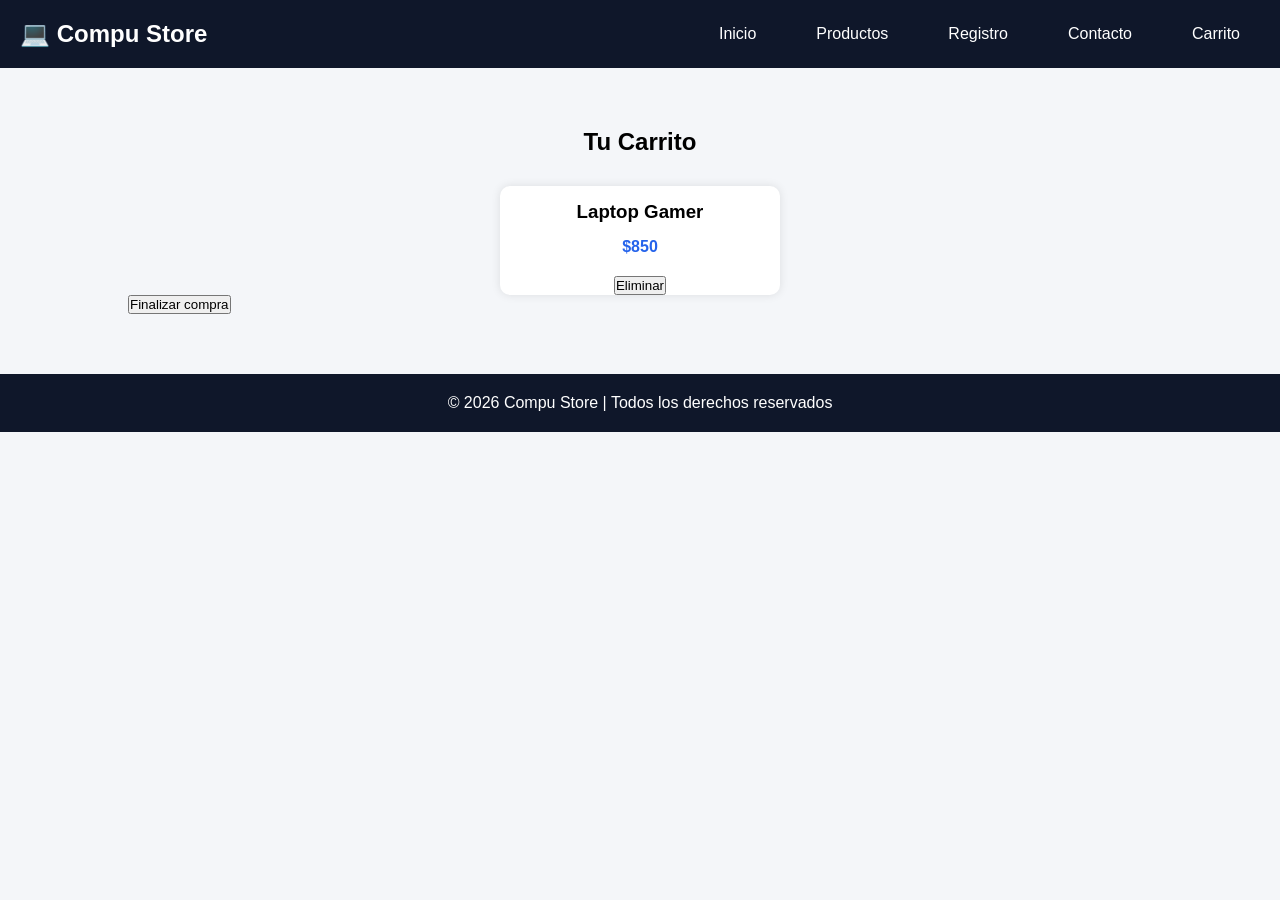
<file: Carrito.html>
<!DOCTYPE html>
<html lang="es">
<head>
  <meta charset="UTF-8">
  <meta name="viewport" content="width=device-width, initial-scale=1.0">
  <title>Compu Store - Carrito</title>
  <link rel="stylesheet" href="css/style.css">
</head>
<body>

<header>
  <nav>
    <h1>💻 Compu Store</h1>
    <ul>
      <li><a href="index.html">Inicio</a></li>
      <li><a href="productos.html">Productos</a></li>
      <li><a href="registro.html">Registro</a></li>
      <li><a href="contactos.html">Contacto</a></li>
      <li><a href="carrito.html" class="active">Carrito</a></li>
    </ul>
  </nav>
</header>

<section class="productos">
  <h2><!-- 🛒  -->Tu Carrito</h2>
  <div class="contenedor-productos">
    <!-- Aquí se mostrarán los productos agregados -->
    <div class="card">
      <h3>Laptop Gamer</h3>
      <p>$850</p>
      <button>Eliminar</button>
    </div>
  </div>
  <button>Finalizar compra</button>
</section>

<footer>
  <p>© 2026 Compu Store | Todos los derechos reservados</p>
</footer>

</body>
</html>
</file>
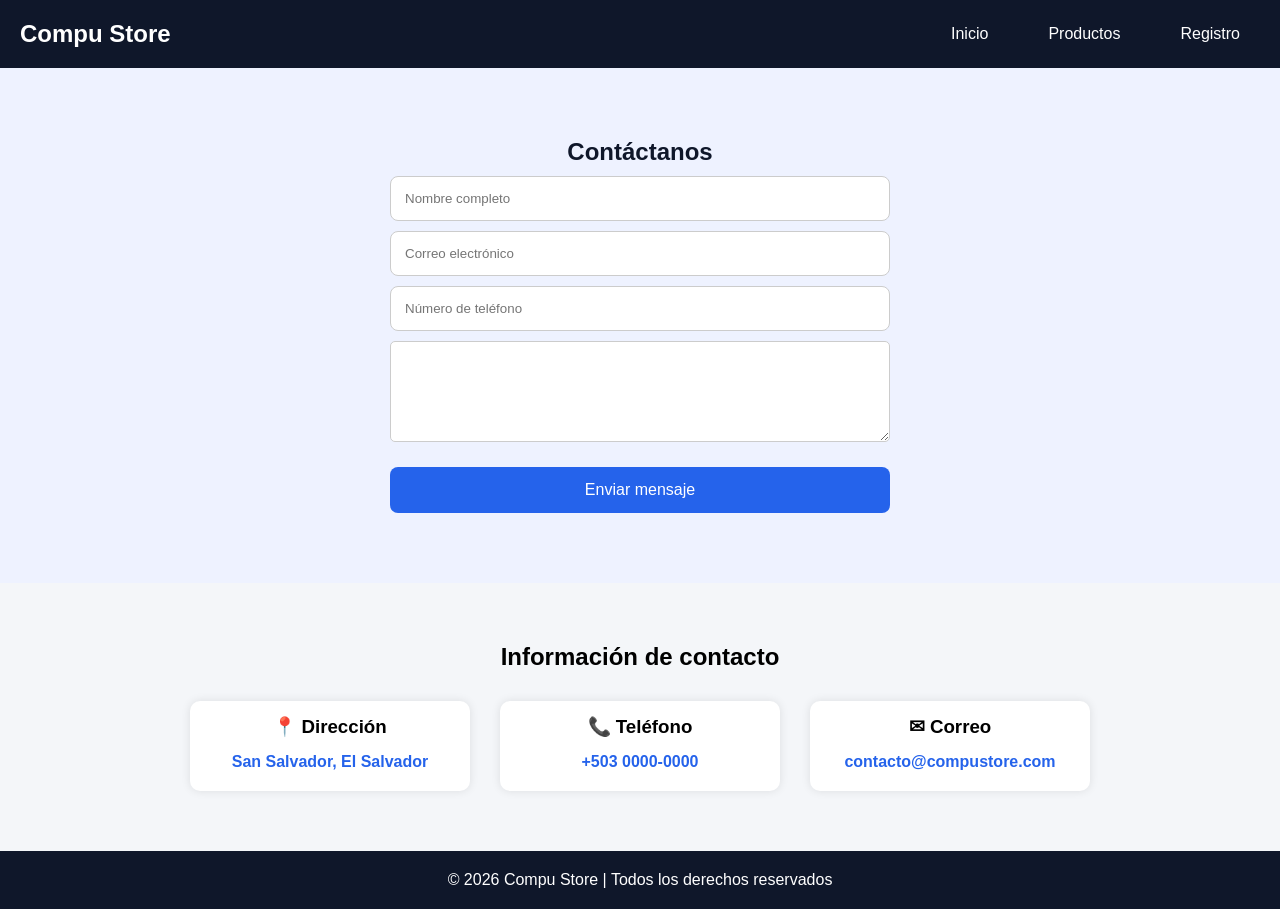
<file: contactos.html>
<!DOCTYPE html>
<html lang="es">

<head>
    <meta charset="UTF-8">
    <meta name="viewport" content="width=device-width, initial-scale=1.0">

    <!-- Usa tu mismo CSS -->
    <link rel="stylesheet" href="css/style.css">

    <title>Compu Store - Contactos</title>
</head>

<body>

<header>

    <nav>

        <h1>Compu Store</h1>

        <ul>
            <li><a href="index.html">Inicio</a></li>
            <li><a href="productos.html">Productos</a></li>
            <li><a href="registro.html" class="active">Registro</a></li>
        </ul>

    </nav>

</header>

<section class="registro">

    <h2>Contáctanos</h2>

    <form>

        <input 
        type="text" 
        placeholder="Nombre completo">

        <input 
        type="email" 
        placeholder="Correo electrónico">

        <input 
        type="text" 
        placeholder="Número de teléfono">

        <textarea 
        placeholder="Escribe tu mensaje"
        rows="5"
        style="padding:12px;border-radius:5px;border:1px solid #ccc;">
        </textarea>

        <button type="submit">
            Enviar mensaje
        </button>

    </form>

</section>

<section class="productos">

<h2>Información de contacto</h2>

<div class="contenedor-productos">


    <div class="card">

        <h3>📍 Dirección</h3>

        <p>
            San Salvador, El Salvador
        </p>

    </div>


    <div class="card">

        <h3>📞 Teléfono</h3>

        <p>
            +503 0000-0000
        </p>

    </div>

    <div class="card">

        <h3>✉ Correo</h3>

        <p>
            contacto@compustore.com
        </p>

    </div>


</div>

</section>

<footer>

<p>
© 2026 Compu Store | Todos los derechos reservados
</p>

</footer>

</body>

</html>
</file>
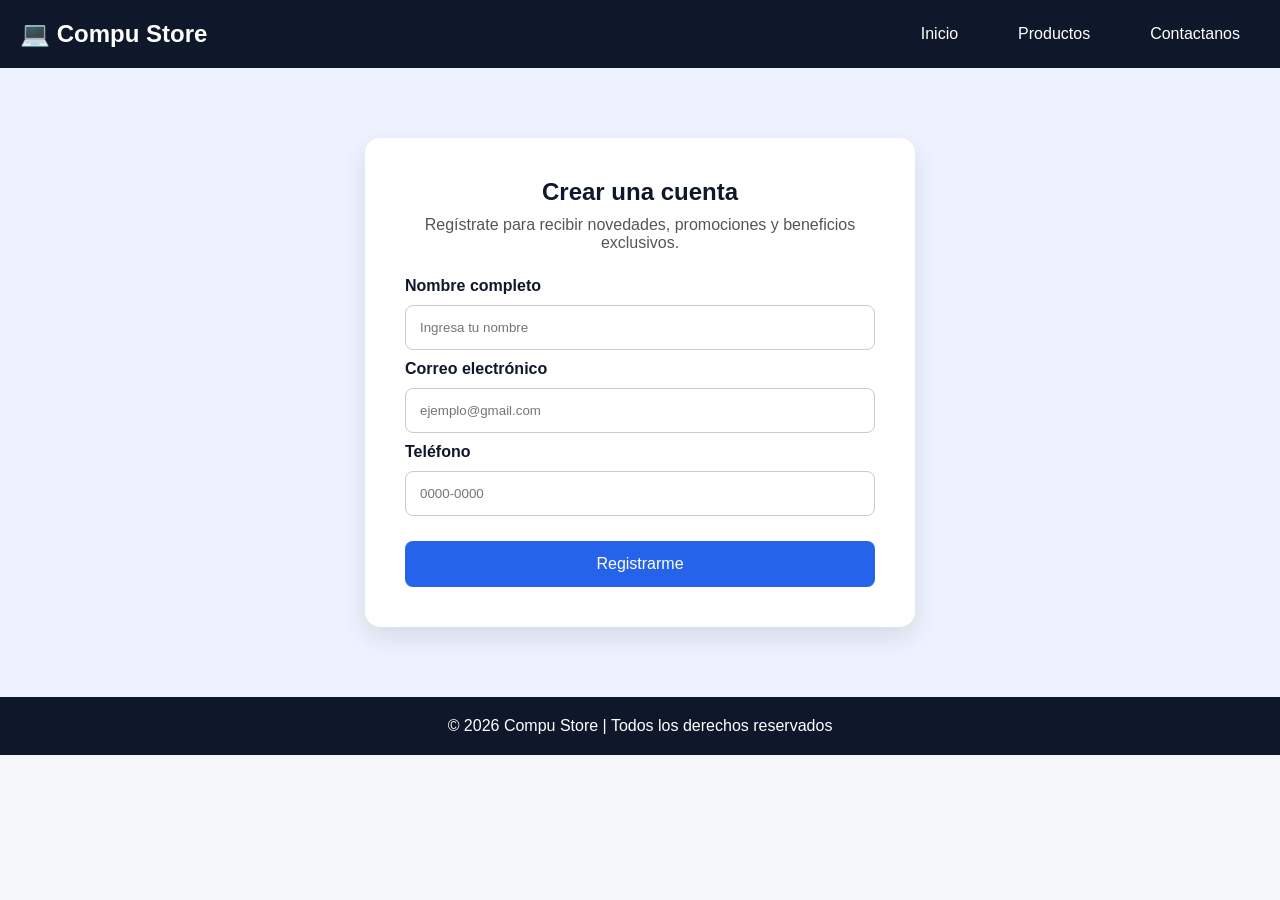
<file: registro.html>
<!DOCTYPE html>
<html lang="es">
<head>
    <meta charset="UTF-8">
    <meta name="viewport" content="width=device-width, initial-scale=1.0">
    <title>Compu Store</title>
    <link rel="stylesheet" href="css/style.css">
</head>
   <header>
        <nav>
            <h1>💻 Compu Store</h1>

            <ul>
                <li><a href="index.html" class="active">Inicio</a></li>
                <li><a href="productos.html" class="active">Productos</a></li>
                <li><a href="contactos.html" class="active">Contactanos</a></li>
            </ul>
        </nav>
    </header>
<section class="registro">

    <div class="registro-contenedor">

        <h2>Crear una cuenta</h2>

        <p>
            Regístrate para recibir novedades, promociones y beneficios exclusivos.
        </p>

        <form id="registroForm">

            <label for="nombre">Nombre completo</label>
            <input 
                type="text" 
                id="nombre" 
                placeholder="Ingresa tu nombre"
                required
            >

            <label for="correo">Correo electrónico</label>
            <input 
                type="email" 
                id="correo" 
                placeholder="ejemplo@gmail.com"
                required
            >

            <label for="telefono">Teléfono</label>
            <input 
                type="tel" 
                id="telefono"
                placeholder="0000-0000"
                required
            >

            <button type="submit">
                Registrarme
            </button>

        </form>

    </div>

</section>
<footer>
  <p>© 2026 Compu Store | Todos los derechos reservados</p>
</footer>
</file>
<file: css/style.css>
*{
    margin:0;
    padding:0;
    box-sizing:border-box;
    font-family:Arial, Helvetica, sans-serif;
}

body{
    background:#f4f6f9;
}

header{
    background:#0f172a;
    color:white;
    padding:20px;
}

nav{
    display:flex;
    justify-content:space-between;
    align-items:center;
}

nav ul{
    list-style:none;
    display:flex;
    gap:20px;
}

nav a {
    color: white;
    text-decoration: none;
    padding: 10px 20px;       
    border-radius: 5px;       
    transition: background 0.3s, color 0.3s; 
}

nav a:hover {
    background: #2563eb;      
    color: #fff;              
}

nav a:active {
    background: #1e40af;     
}

.hero{
    height:70vh;
    background:linear-gradient(
        rgba(15,23,42,.8),
        rgba(15,23,42,.8)
    ),
    url("https://images.unsplash.com/photo-1518770660439-4636190af475");
    
    background-size:cover;
    background-position:center;

    display:flex;
    justify-content:center;
    align-items:center;

    text-align:center;
    color:white;
}

.hero h2{
    font-size:3rem;
}

.hero p{
    margin:20px 0;
}

.hero button{
    padding:12px 25px;
    border:none;
    background:#2563eb;
    color:white;
    cursor:pointer;
    border-radius:8px;
}

.productos{
    padding:60px 10%;
}

.productos h2{
    text-align:center;
    margin-bottom:30px;
}

.contenedor-productos{
    display:flex;
    justify-content:center;
    gap:30px;
    flex-wrap:wrap;
}

.card{
    width:280px;
    background:white;
    border-radius:10px;
    overflow:hidden;
    box-shadow:0 0 10px rgba(0,0,0,.1);
    text-align:center;
}

.card img{
    width:100%;
}

.card h3{
    margin:15px 0;
}

.card p{
    margin-bottom:20px;
    color:#2563eb;
    font-weight:bold;
}

.registro{
    padding:60px 10%;
    background:white;
}

.registro h2{
    text-align:center;
    margin-bottom:20px;
}
.btn-productos {
    display: inline-block;
    padding: 12px 25px; 
    background: #2563eb; 
    color: white;
    text-decoration: none;
    border-radius: 8px; 
    border: none;
    cursor: pointer;
    transition: background 0.3s;
    font-size: 14px;
}

.btn-productos:hover{
    background:#1e40af;
}
.card img{
    width:100%;
    height:200px;
    object-fit:cover;
}
.card .btn-productos {
    padding: 8px 16px;
    margin-bottom: 15px;
}
form{
    max-width:500px;
    margin:auto;

    display:flex;
    flex-direction:column;
    gap:15px;
}

input{
    padding:12px;
    border:1px solid #ccc;
    border-radius:5px;
}

form button{
    padding:12px;
    border:none;
    background:#2563eb;
    color:white;
    border-radius:5px;
    cursor:pointer;
}

footer{
    background:#0f172a;
    color:white;
    text-align:center;
    padding:20px;
}
.registro{
    padding:70px 10%;
    background:#eef2ff;
}


.registro-contenedor{
    max-width:550px;
    margin:auto;
    background:white;
    padding:40px;
    border-radius:15px;
    box-shadow:0 10px 25px rgba(0,0,0,.1);
}


.registro h2{
    text-align:center;
    color:#0f172a;
    margin-bottom:10px;
}


.registro p{
    text-align:center;
    margin-bottom:25px;
    color:#555;
}


.registro form{
    display:flex;
    flex-direction:column;
    gap:10px;
}


.registro label{
    font-weight:bold;
    color:#0f172a;
}


.registro input{
    width:100%;
    padding:14px;
    border:1px solid #ccc;
    border-radius:8px;
}


.registro button{
    margin-top:15px;
    padding:14px;
    background:#2563eb;
    color:white;
    border:none;
    border-radius:8px;
    cursor:pointer;
    font-size:16px;
}


.registro button:hover{
    background:#1e40af;
}
</file>
